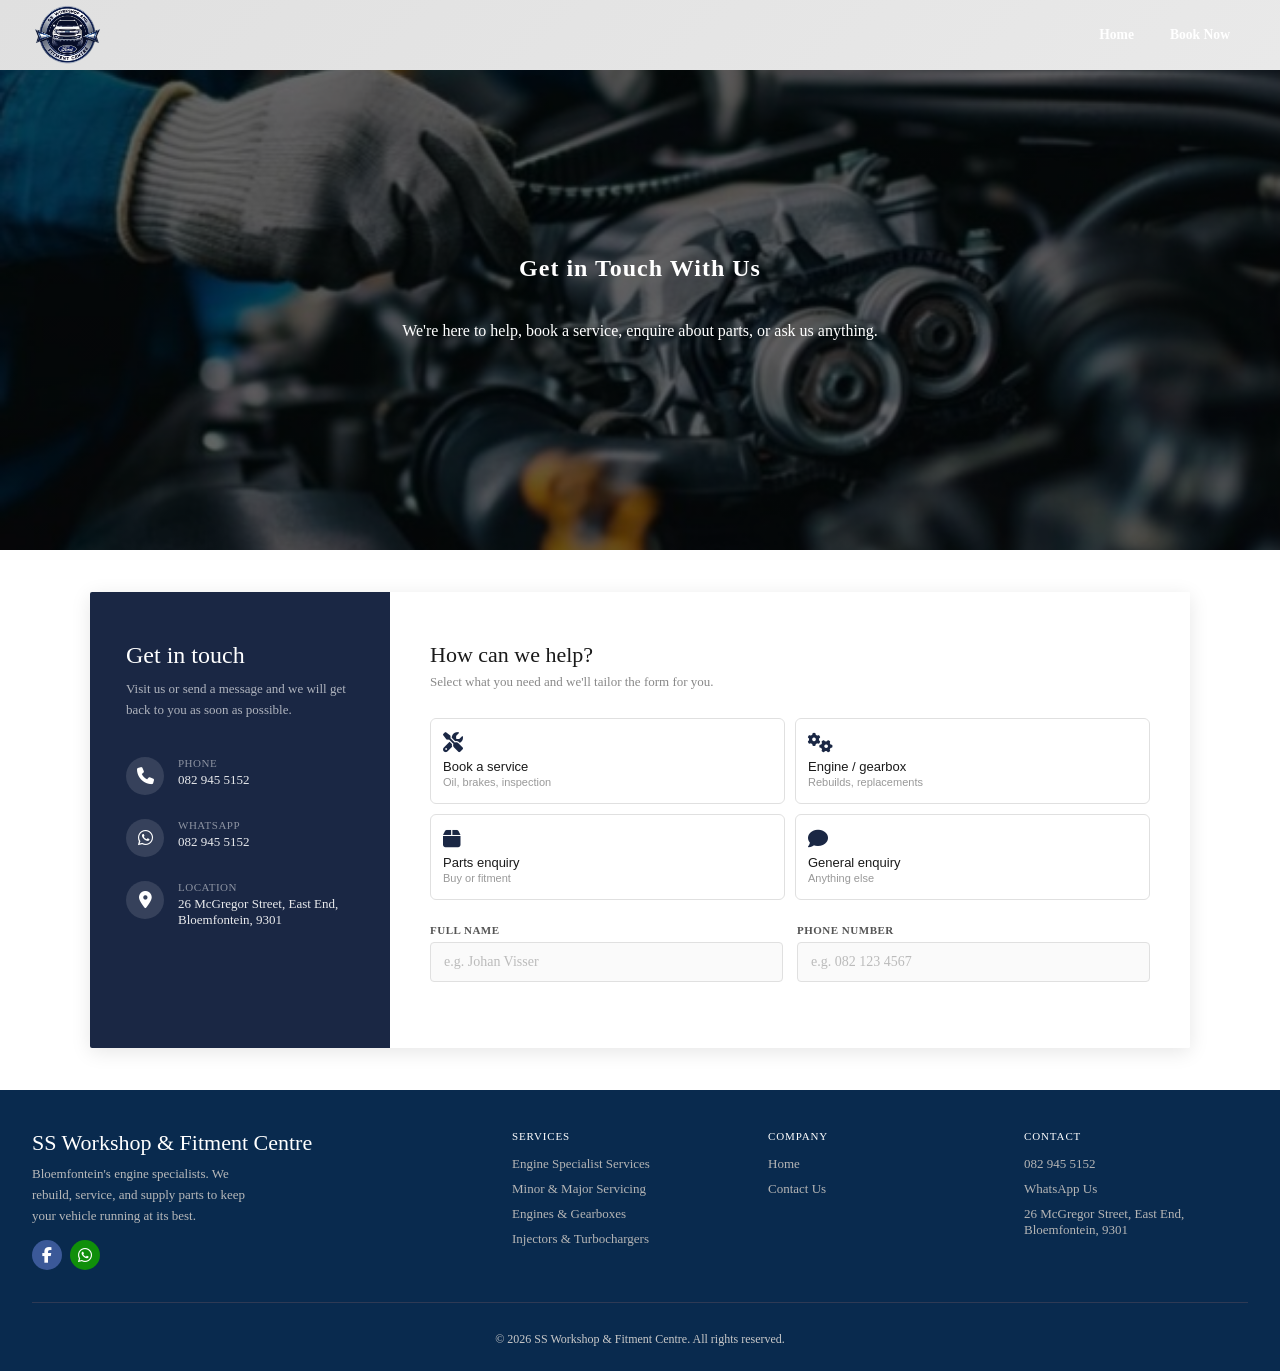
<file: contact.html>
<!DOCTYPE html>
<html lang="en">
  <head>
    <meta charset="UTF-8">
    <meta name="viewport" content="width=device-width, initial-scale=1.0">
    <title>Contact SS Workshop | 26 McGregor St, East End, Bloemfontein</title>
    <meta name="description" content="Contact SS Workshop &amp; Fitment Centre at 26 McGregor Street, East End, Bloemfontein. Book a service or enquire about engines, turbos, injectors, gearboxes and parts. Call 082 945 5152." />
    <meta name="author" content="SS Workshop &amp; Fitment Centre" />
    <meta name="robots" content="index, follow, max-image-preview:large" />
    <meta name="theme-color" content="#0a1a4a" />
    <link rel="canonical" href="https://www.ssworkshoprepairs.co.za/contact.html" />
    
    <link rel="preconnect" href="https://cdnjs.cloudflare.com" crossorigin>
    <link rel="stylesheet" href="https://cdnjs.cloudflare.com/ajax/libs/font-awesome/6.5.0/css/all.min.css">
    <link rel="stylesheet" href="styles.css">
    
    <!-- Open Graph -->
    <meta property="og:type" content="website" />
    <meta property="og:url" content="https://www.ssworkshoprepairs.co.za/contact.html" />
    <meta property="og:title" content="Contact SS Workshop &amp; Fitment Centre | East End, Bloemfontein" />
    <meta property="og:description" content="Find us at 26 McGregor Street, East End, Bloemfontein. Call 082 945 5152 to book a service or enquire about engines, turbos and parts." />
    <meta property="og:image" content="https://www.ssworkshoprepairs.co.za/assets/og-image.jpg" />
    <meta property="og:image:alt" content="SS Workshop and Fitment Centre, Ford specialists in Bloemfontein" />
    <meta property="og:locale" content="en_ZA" />
    <meta property="og:site_name" content="SS Workshop &amp; Fitment Centre" />
    
    <!-- Twitter Card -->
    <meta name="twitter:card" content="summary_large_image" />
    <meta name="twitter:title" content="Contact SS Workshop &amp; Fitment Centre | East End, Bloemfontein" />
    <meta name="twitter:description" content="26 McGregor Street, East End, Bloemfontein. Call 082 945 5152 to book a service or enquire about engines and parts." />
    <meta name="twitter:image" content="https://www.ssworkshoprepairs.co.za/assets/og-image.jpg" />
    
    <!-- Structured Data: Contact page + business + breadcrumb -->
    <script type="application/ld+json">
    {
      "@context": "https://schema.org",
      "@graph": [
        {
          "@type": "ContactPage",
          "@id": "https://www.ssworkshoprepairs.co.za/contact.html#page",
          "url": "https://www.ssworkshoprepairs.co.za/contact.html",
          "name": "Contact SS Workshop & Fitment Centre",
          "isPartOf": { "@id": "https://www.ssworkshoprepairs.co.za/#website" },
          "about": { "@id": "https://www.ssworkshoprepairs.co.za/#business" }
        },
        {
          "@type": "AutoRepair",
          "@id": "https://www.ssworkshoprepairs.co.za/#business",
          "name": "SS Workshop & Fitment Centre",
          "url": "https://www.ssworkshoprepairs.co.za/",
          "telephone": "+27829455152",
          "email": "stefanbarnard999@gmail.com",
          "image": "https://www.ssworkshoprepairs.co.za/assets/og-image.jpg",
          "address": {
            "@type": "PostalAddress",
            "streetAddress": "26 McGregor Street, East End",
            "addressLocality": "Bloemfontein",
            "addressRegion": "Free State",
            "postalCode": "9301",
            "addressCountry": "ZA"
          },
          "hasMap": "https://maps.google.com/?q=26+McGregor+Street+East+End+Bloemfontein",
          "openingHoursSpecification": [
            {
              "@type": "OpeningHoursSpecification",
              "dayOfWeek": ["Monday","Tuesday","Wednesday","Thursday","Friday"],
              "opens": "08:00",
              "closes": "17:00"
            },
            {
              "@type": "OpeningHoursSpecification",
              "dayOfWeek": "Saturday",
              "opens": "08:00",
              "closes": "13:00"
            }
          ],
          "contactPoint": {
            "@type": "ContactPoint",
            "telephone": "+27829455152",
            "contactType": "customer service",
            "areaServed": "ZA",
            "availableLanguage": ["English", "Afrikaans"]
          },
          "areaServed": { "@type": "City", "name": "Bloemfontein" }
        },
        {
          "@type": "BreadcrumbList",
          "itemListElement": [
            { "@type": "ListItem", "position": 1, "name": "Home", "item": "https://www.ssworkshoprepairs.co.za/" },
            { "@type": "ListItem", "position": 2, "name": "Contact", "item": "https://www.ssworkshoprepairs.co.za/contact.html" }
          ]
        }
      ]
    }
    </script>
    </head>
    
    


<body>

<nav>
  <div class="logo">
    <img src="sslogo.png" alt="Logo">
    
  </div>



  <button class="menu-toggle" id="toggle" aria-label="Toggle menu">

    <span>Menu</span>
    <div class="bars">
      <span></span>
      <span></span>
      <span></span>
    </div>
  </button>


  <div class="nav-links" id="navLinks">
    <a href="index.html">Home</a>
    <a href="contact.html">Book Now</a>

  </div>
  
</nav>




<style>

    .hero {
        height: 550px;
        background: linear-gradient(rgba(0,0,0,0.6), rgba(0,0,0,0.6)), 
                    url('assets/ssbg.jpg') center/cover;
        display: flex;
        flex-direction: column;
        justify-content: center;
        align-items: center;
        color: white;
        text-align: center;
    }

    .usp{

        margin-top: 25px;

        padding: 5px;
    }

    h3 {
        font-size: 1.5rem;
        font-weight: bold;
        padding: 10px;
        letter-spacing: 1px;
        margin-top: 40px;
    }

    .hero-btn {
        margin-top: 60px;
        padding: 10px 25px;
        background:  #0e2d4e;
        color: white;
        border: 2px solid rgba(135, 151, 181, 0.846);
        font-size: 0.80rem;
        font-weight: bold;
        letter-spacing: 1px;
        border-radius: 35px;;
        cursor: pointer;
        text-decoration: none;
        display: inline-block;
    }

    .hero-btn:hover {
        background: #091549;
    }

    @media (max-width: 768px) {
        .hero { height: 400px; }
        h1 { font-size: 3rem; }
    }
</style>

<div class="hero">
  <h3>Get in Touch With Us</h3>
  <p class="usp">We're here to help, book a service, enquire about parts, or ask us anything.</p>
</div>





 <style>
      .whole { background: #ffffff; }
      .contact {
        display: flex;
        justify-content: center;
        align-items: center;
        min-height: 60vh;
        padding: 20px;
      }
      .contact-container {
        display: flex;
        max-width: 1100px;
        width: 100%;
        background: white;
        border-radius: 2px;
        overflow: hidden;
        box-shadow: 0 4px 20px rgba(0,0,0,0.1);
      }
      .info-panel {
        background: #1a2744;
        color: #fff;
        padding: 50px 36px;
        width: 300px;
        flex-shrink: 0;
      }
      .info-panel h2 { color: #fff; font-size: 24px; font-weight: 500; margin: 0 0 10px; }
      .info-panel p { font-size: 13px; color: rgba(255,255,255,0.65); line-height: 1.6; margin: 0 0 36px; }
      .info-row { display: flex; align-items: flex-start; gap: 14px; margin-bottom: 24px; }
      .info-icon {
        width: 38px; height: 38px; border-radius: 50%;
        background: rgba(255,255,255,0.12);
        display: flex; align-items: center; justify-content: center; flex-shrink: 0;
      }
      .info-icon i { font-size: 17px; color: #fff; }
      .info-label { font-size: 11px; color: rgba(255,255,255,0.5); text-transform: uppercase; letter-spacing: 0.5px; margin-bottom: 3px; }
      .info-val { font-size: 13px; color: rgba(255,255,255,0.9); }
      .info-val a { color: rgba(255,255,255,0.9); text-decoration: none; }
  
      .form-panel { padding: 50px 40px; flex: 1; background: white; }
      .form-panel h2 { font-size: 22px; font-weight: 500; color: #1a1a1a; margin: 0 0 6px; }
      .form-panel .sub { font-size: 13px; color: #888; margin: 0 0 28px; }
  
      .type-grid { display: grid; grid-template-columns: repeat(2, 1fr); gap: 10px; margin-bottom: 24px; }
      .type-btn {
        border: 1px solid #e0e0e0; border-radius: 6px;
        padding: 14px 12px; cursor: pointer; background: white; text-align: left; transition: all 0.15s;
      }
      .type-btn:hover { background: #f7f7f7; }
      .type-btn.active { border: 1.5px solid #1a2744; background: #f4f6fb; }
      .type-btn i { font-size: 20px; color: #1a2744; display: block; margin-bottom: 6px; }
      .type-btn span { font-size: 13px; font-weight: 500; color: #1a1a1a; display: block; }
      .type-btn small { font-size: 11px; color: #999; }
  
      .row2 { display: grid; grid-template-columns: 1fr 1fr; gap: 14px; }
      .field { margin-bottom: 16px; }
      .field label { display: block; font-size: 11px; font-weight: 600; color: #555; text-transform: uppercase; letter-spacing: 0.5px; margin-bottom: 6px; }
      .field input, .field select, .field textarea {
        width: 100%; padding: 11px 13px;
        border: 1px solid #e0e0e0; border-radius: 4px;
        font-size: 14px; font-family: inherit;
        background: #fafafa; color: #1a1a1a;
        box-sizing: border-box; transition: border-color 0.2s;
      }
      .field input:focus, .field select:focus, .field textarea:focus {
        outline: none; border-color: #1a2744; background: white;
      }
      .field input::placeholder, .field textarea::placeholder { color: #bbb; }
      .field textarea { resize: vertical; min-height: 100px; }
      .field select { cursor: pointer; appearance: none;
        background-image: url("data:image/svg+xml,%3Csvg xmlns='http://www.w3.org/2000/svg' width='12' height='12' viewBox='0 0 12 12'%3E%3Cpath fill='%23333' d='M6 9L1 4h10z'/%3E%3C/svg%3E");
        background-repeat: no-repeat; background-position: right 13px center; padding-right: 36px;
      }
  
      .dynamic-section { border-top: 1px solid #f0f0f0; padding-top: 20px; margin-top: 4px; }
      .dynamic-section .section-label { font-size: 11px; font-weight: 600; color: #999; text-transform: uppercase; letter-spacing: 0.5px; margin-bottom: 16px; }
  
      .tag-row { display: flex; flex-wrap: wrap; gap: 8px; }
      .tag {
        border: 1px solid #e0e0e0; border-radius: 20px;
        padding: 6px 14px; font-size: 12px; cursor: pointer;
        background: white; color: #666; transition: all 0.15s;
      }
      .tag:hover { border-color: #1a2744; color: #1a2744; }
      .tag.selected { border-color: #1a2744; background: #1a2744; color: #fff; }
  
      .exchange-note {
        background: #f4f6fb; border-radius: 6px;
        padding: 10px 14px; font-size: 13px; color: #555; margin-bottom: 16px;
        display: flex; align-items: flex-start; gap: 8px;
      }
      .exchange-note i { color: #1a2744; font-size: 16px; margin-top: 1px; flex-shrink: 0; }
  
      .submit-btn {
        background: #1a2744; color: #fff; border: none;
        padding: 13px 30px; font-size: 14px; border-radius: 4px;
        cursor: pointer; font-weight: 500;
        display: flex; align-items: center; gap: 8px; margin-top: 10px;
        transition: background 0.2s;
      }
      .submit-btn:hover { background: #243660; }
  
      .success-msg {
        display: none; background: #edfaf3; border: 1px solid #b6e8cf;
        border-radius: 6px; padding: 16px 20px;
        font-size: 14px; color: #1a6640; margin-top: 16px;
        align-items: center; gap: 10px;
      }
      .success-msg i { font-size: 20px; }
  
      .hidden { display: none; }
  
      @media (max-width: 768px) {
        .contact-container { flex-direction: column; }
        .info-panel { width: auto; padding: 30px 24px; }
        .form-panel { padding: 30px 24px; }
        .row2 { grid-template-columns: 1fr; }
        .type-grid { grid-template-columns: 1fr 1fr; }
      }
    </style>

  
  <section class="whole">
    <div class="contact">
      <div class="contact-container">
  
        <!-- INFO PANEL -->
        <div class="info-panel">
          <h2>Get in touch</h2>
          <p>Visit us or send a message and we will get back to you as soon as possible.</p>
          <div class="info-row">
            <div class="info-icon"><i class="fa-solid fa-phone"></i></div>
            <div>
              <div class="info-label">Phone</div>
              <div class="info-val"><a href="tel:0829455152">082 945 5152</a></div>
            </div>
          </div>
          <div class="info-row">
            <div class="info-icon"><i class="fa-brands fa-whatsapp"></i></div>
            <div>
              <div class="info-label">WhatsApp</div>
              <div class="info-val"><a href="https://wa.me/27829455152" target="_blank">082 945 5152</a></div>
            </div>
          </div>
          <div class="info-row">
            <div class="info-icon"><i class="fa-solid fa-location-dot"></i></div>
            <div>
              <div class="info-label">Location</div>
              <div class="info-val">26 McGregor Street, East End, Bloemfontein, 9301</div>
            </div>
          </div>
        </div>
  
        <!-- FORM PANEL -->
        <div class="form-panel">
          <h2>How can we help?</h2>
          <p class="sub">Select what you need and we'll tailor the form for you.</p>
  
          <!-- enquiry type selector -->
          <div class="type-grid">
            <button type="button" class="type-btn" onclick="setType('service')" id="btn-service">
              <i class="fa-solid fa-screwdriver-wrench"></i>
              <span>Book a service</span>
              <small>Oil, brakes, inspection</small>
            </button>
            <button type="button" class="type-btn" onclick="setType('engine')" id="btn-engine">
              <i class="fa-solid fa-gears"></i>
              <span>Engine / gearbox</span>
              <small>Rebuilds, replacements</small>
            </button>
            <button type="button" class="type-btn" onclick="setType('parts')" id="btn-parts">
              <i class="fa-solid fa-box"></i>
              <span>Parts enquiry</span>
              <small>Buy or fitment</small>
            </button>
            <button type="button" class="type-btn" onclick="setType('general')" id="btn-general">
              <i class="fa-solid fa-comment"></i>
              <span>General enquiry</span>
              <small>Anything else</small>
            </button>
          </div>
  
          <!-- FormSubmit form — replace YOUR_EMAIL_H ERE -->
          <form id="contact-form" action="https://formsubmit.co/ssworkshop275@gmail.com" method="POST">
  
            <!-- FormSubmit config -->
          <!-- FormSubmit config -->
<input type="hidden" name="_captcha" value="false"/>
<input type="hidden" name="_template" value="table"/>
<input type="hidden" name="_subject" value="New enquiry — SS Workshop & Fitment Centre"/>
<input type="hidden" name="_next" value="https://www.ssworkshoprepairs.co.za/contact.html"/>
<input type="hidden" name="enquiry_type" id="hidden-type" value=""/>
  
            <div class="row2">
              <div class="field">
                <label for="fullname">Full name</label>
                <input type="text" id="fullname" name="full_name" placeholder="e.g. Johan Visser" required/>
              </div>
              <div class="field">
                <label for="phone">Phone number</label>
                <input type="tel" id="phone" name="phone" placeholder="e.g. 082 123 4567" required/>
              </div>
            </div>
  
            <!-- SERVICE -->
            <div id="section-service" class="dynamic-section hidden">
              <div class="section-label">Service details</div>
              <div class="row2">
                <div class="field">
                  <label for="svc-make">Vehicle make</label>
                  <select id="svc-make" name="vehicle_make">
                    <option value="">Select make...</option>
                    <option>Ford</option><option>Mazda</option><option>Toyota</option>
                    <option>VW</option><option>Isuzu</option><option>Nissan</option><option>Other</option>
                  </select>
                </div>
                <div class="field">
                  <label for="svc-model">Vehicle model</label>
                  <input type="text" id="svc-model" name="vehicle_model" placeholder="e.g. Ranger 2.2, BT50"/>
                </div>
              </div>
              <div class="field">
                <label for="svc-type">Service type</label>
                <select id="svc-type" name="service_type">
                  <option value="">Select service...</option>
                  <option>Minor service</option>
                  <option>Major service</option>
                  <option>Oil & filter change</option>
                  <option>Brake check & repair</option>
                  <option>Full vehicle inspection</option>
                  <option>Engine diagnostics</option>
                  <option>Suspension work</option>
                  <option>Rubberizing</option>
                </select>
              </div>
              <div class="field">
                <label for="svc-notes">Additional notes</label>
                <textarea id="svc-notes" name="notes" placeholder="Anything else we should know about your vehicle?"></textarea>
              </div>
            </div>
  
            <!-- ENGINE / GEARBOX -->
            <div id="section-engine" class="dynamic-section hidden">
              <div class="section-label">Engine / gearbox details</div>
              <div class="row2">
                <div class="field">
                  <label for="eng-make">Vehicle make</label>
                  <select id="eng-make" name="vehicle_make">
                    <option value="">Select make...</option>
                    <option>Ford</option><option>Mazda</option><option>Toyota</option>
                    <option>VW</option><option>Isuzu</option><option>Nissan</option><option>Other</option>
                  </select>
                </div>
                <div class="field">
                  <label for="eng-model">Vehicle model & year</label>
                  <input type="text" id="eng-model" name="vehicle_model" placeholder="e.g. Ranger 3.2, 2019"/>
                </div>
              </div>
              <div class="field">
                <label for="eng-type">What do you need?</label>
                <select id="eng-type" name="engine_service_type" onchange="toggleExchangeNote()">
                  <option value="">Select option...</option>
                  <option value="new">New engine</option>
                  <option value="recon">Reconditioned engine</option>
                  <option value="exchange">Engine exchange (trade-in)</option>
                  <option value="rebuild">Engine rebuild / repair</option>
                  <option value="gearbox">Gearbox repair / replacement</option>
                  <option value="diag">Advanced diagnostics</option>
                </select>
              </div>
              <div id="exchange-note" class="exchange-note hidden">
                <i class="fa-solid fa-circle-info"></i>
                Bring your old engine in — we'll deduct its value from your replacement cost.
              </div>
              <div class="field">
                <label for="eng-problem">Describe the problem</label>
                <textarea id="eng-problem" name="problem_description" placeholder="e.g. Smoking on startup, knocking noise, won't turn over..."></textarea>
              </div>
            </div>
  
            <!-- PARTS -->
            <div id="section-parts" class="dynamic-section hidden">
              <div class="section-label">Parts enquiry</div>
              <div class="row2">
                <div class="field">
                  <label for="pts-make">Vehicle make</label>
                  <select id="pts-make" name="vehicle_make">
                    <option value="">Select make...</option>
                    <option>Ford</option><option>Mazda</option><option>Toyota</option>
                    <option>VW</option><option>Isuzu</option><option>Nissan</option><option>Other</option>
                  </select>
                </div>
                <div class="field">
                  <label for="pts-model">Vehicle model & year</label>
                  <input type="text" id="pts-model" name="vehicle_model" placeholder="e.g. Ranger 2.2, 2020"/>
                </div>
              </div>
              <div class="field">
                <label>Part type <span style="font-size:11px;color:#aaa;text-transform:none;letter-spacing:0;">(select all that apply)</span></label>
                <div class="tag-row" id="parts-tags">
                  <span class="tag" onclick="toggleTag(this)">Injectors</span>
                  <span class="tag" onclick="toggleTag(this)">Turbocharger</span>
                  <span class="tag" onclick="toggleTag(this)">Ecoboost engine</span>
                  <span class="tag" onclick="toggleTag(this)">Ranger engine</span>
                  <span class="tag" onclick="toggleTag(this)">Diesel pump</span>
                  <span class="tag" onclick="toggleTag(this)">2.2 / 3.2 turbo</span>
                  <span class="tag" onclick="toggleTag(this)">Gearbox</span>
                  <span class="tag" onclick="toggleTag(this)">Other</span>
                </div>
                <input type="hidden" id="selected-parts" name="parts_required" value=""/>
              </div>
              <div class="field" style="margin-top:14px;">
                <label for="pts-fitment">Do you need fitment?</label>
                <select id="pts-fitment" name="fitment_required">
                  <option value="">Select...</option>
                  <option>Yes — supply and fit</option>
                  <option>No — supply only, I'll fit myself</option>
                </select>
              </div>
              <div class="field">
                <label for="pts-notes">Additional notes</label>
                <textarea id="pts-notes" name="notes" placeholder="Any specific part numbers, specs or details?"></textarea>
              </div>
            </div>
  
            <!-- GENERAL -->
            <div id="section-general" class="dynamic-section hidden">
              <div class="section-label">Your message</div>
              <div class="field">
                <label for="gen-message">Message</label>
                <textarea id="gen-message" name="message" placeholder="Tell us how we can help..."></textarea>
              </div>
            </div>
  
            <div id="submit-row" class="hidden">
              <button type="submit" class="submit-btn">
                <i class="fa-solid fa-paper-plane"></i> Send enquiry
              </button>
            </div>
  
            <div class="success-msg" id="success-msg">
              <i class="fa-solid fa-circle-check"></i>
              Thanks! We've received your enquiry and will be in touch shortly.
            </div>
  
          </form>
        </div>
      </div>
    </div>
  </section>
  
  <script>
    function setType(type) {
      ['service','engine','parts','general'].forEach(function(t) {
        document.getElementById('section-' + t).classList.add('hidden');
        document.getElementById('btn-' + t).classList.remove('active');
      });
      document.getElementById('section-' + type).classList.remove('hidden');
      document.getElementById('btn-' + type).classList.add('active');
      document.getElementById('submit-row').classList.remove('hidden');
      document.getElementById('hidden-type').value = type;
    }
  
    function toggleExchangeNote() {
      var val = document.getElementById('eng-type').value;
      var note = document.getElementById('exchange-note');
      val === 'exchange' ? note.classList.remove('hidden') : note.classList.add('hidden');
    }
  
    function toggleTag(el) {
      el.classList.toggle('selected');
      var selected = Array.from(document.querySelectorAll('#parts-tags .tag.selected')).map(function(t){ return t.textContent; });
      document.getElementById('selected-parts').value = selected.join(', ');
    }
  </script>
  
























  

<footer class="footer">

  <!-- Top: Brand + Nav Columns -->
  <div class="footer__top">

    <!-- Brand -->
    <div class="footer__brand">
      <h2>SS Workshop & Fitment Centre</h2>
      <p>Bloemfontein's engine specialists. We rebuild, service, and supply parts to keep your vehicle running at its best.</p>
      <div class="footer__social">

        <a href="#" class="footer__social-icon footer__social-icon--facebook">
          <i class="fa-brands fa-facebook-f"></i>
        </a>

        <a href="https://wa.me/27829455152" target="_blank" class="footer__social-icon footer__social-icon--whatsapp">
          <i class="fa-brands fa-whatsapp"></i>
        </a>

      </div>
    </div>

    <!-- Services -->
    <div class="footer__col">
      <h4>Services</h4>
      <a href="#">Engine Specialist Services</a>
      <a href="#">Minor & Major Servicing</a>
      <a href="#">Engines & Gearboxes</a>
      <a href="#">Injectors & Turbochargers</a>
    </div>

    <!-- Company -->
    <div class="footer__col">
      <h4>Company</h4>
      <a href="index.html">Home</a>
 
      <a href="contact.html">Contact Us</a>
    </div>

    <!-- Contact -->
    <div class="footer__col">
      <h4>Contact</h4>
      <a href="tel:0829455152">082 945 5152</a>
      <a href="https://wa.me/27829455152" target="_blank">WhatsApp Us</a>
      <a href="contact.html">26 McGregor Street, East End, Bloemfontein, 9301</a>
    </div>


  </div>
  <!-- /footer__top -->

  <!-- Bottom Bar -->
  <div class="footer__bottom">
    <div class="footer__bottom-links">
    </div>
    <span class="footer__copyright">&copy; 2026 SS Workshop & Fitment Centre. All rights reserved.</span>
  </div>
  <!-- /footer__bottom -->

</footer>











  <script src="scripts.js"></script>
</body>

</html>
</file>
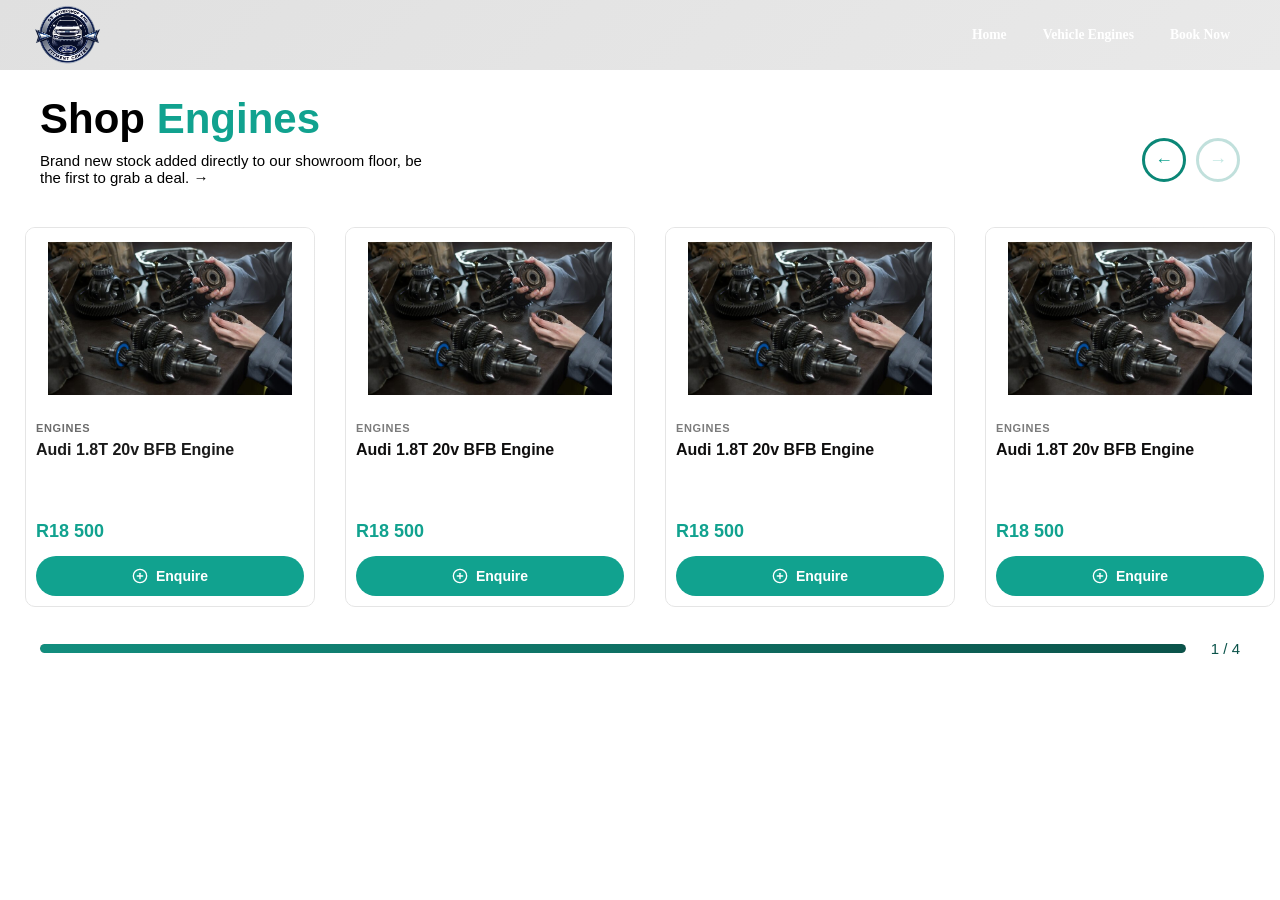
<file: test.html>
<!DOCTYPE html>
<html lang="en">
<head>
<meta charset="UTF-8">
<meta name="viewport" content="width=device-width, initial-scale=1.0">
<link rel="stylesheet" href="https://cdnjs.cloudflare.com/ajax/libs/font-awesome/6.5.0/css/all.min.css">
<link rel="stylesheet" href="styles.css">
<title>Engine Details | Engine Specialists, Vehicle Services & Parts in Bloemfontein | Vehicle Engines</title>
</head>
    

<body>
<nav>
  <div class="logo">
    <img src="sslogo.png" alt="Logo">
    
  </div>

  <button class="menu-toggle" id="toggle" aria-label="Toggle menu">

    <span>Menu</span>
    <div class="bars">
      <span></span>
      <span></span>
      <span></span>
    </div>
  </button>

  <div class="nav-links" id="navLinks">
    <a href="index.html">Home</a>
    <a href="engines.html">Vehicle Engines</a>
    <a href="contact.html">Book Now</a>

  </div>
  
</nav>









<style>


  /* ── New Arrival Vehicles ── */

  .just-in {
    font-family: 'DM Sans', sans-serif;
    padding: 60px 0 80px;
    min-height: 5vh;
  }

  /* ── Section Header ── */
  .section-header {
    padding: 0 40px 36px;
    display: flex;
    align-items: flex-end;
    justify-content: space-between;
  }

  .section-label {
    display: inline-block;
    font-family: 'DM Sans', sans-serif;
    font-size: 11px;
    font-weight: 500;
    letter-spacing: 0.18em;
    text-transform: uppercase;
    color: black;
    margin-bottom: 10px;
  }

  .section-title {
    font-family: 'Syne', sans-serif;
    font-size: clamp(28px, 5vw, 42px);
    font-weight: 800;
    color: black;
    line-height: 1.1;
  }

  .section-desc {
    margin-top: 10px;
    font-size: 15px;
    color: black;
    max-width: 400px;
  }

  /* ── Arrow Buttons — desktop only ── */
  .nav-arrows {
    display: none;
    gap: 10px;
    flex-shrink: 0;
    margin-bottom: 4px;
  }

  @media (min-width: 768px) {
    .nav-arrows { display: flex; }
  }

  .nav-arrow {
    width: 44px;
    height: 44px;
    border-radius: 50%;
    border: 3px solid #0b8777;
    background: transparent;
    color: #11a28f;
    font-size: 18px;
    cursor: pointer;
    display: flex;
    align-items: center;
    justify-content: center;
    transition: background 0.2s, color 0.2s, opacity 0.2s;
    line-height: 1;
  }

  .nav-arrow:hover {
    background: #11a28f;
    color: #fff;
  }

  .nav-arrow:disabled {
    opacity: 0.25;
    cursor: default;
    pointer-events: none;
  }

  /* ── Scroll Track ── */
  .scroll-wrapper {
    position: relative;
  }

  .vehicles-track {
    display: flex;
    gap: 20px;
    padding: 0 0 28px 0;
    overflow-x: auto;
    scroll-snap-type: x mandatory;
    scroll-padding-left: 15px;
    -webkit-overflow-scrolling: touch;
    scrollbar-width: none;
  }

  .track-spacer {
    flex: 0 0 40px;
    min-width: 40px;
  }

  .vehicles-track::-webkit-scrollbar { display: none; }

  /* ── Vehicle Card ── */
  .vehicle-card {
    flex: 0 0 300px;
    height: auto;
    border-radius: 12px;
    padding: 5px;
    scroll-snap-align: start;
    display: flex;
    flex-direction: column;
    justify-content: space-between;
    position: relative;
    overflow: hidden;
    cursor: pointer;
    transition: transform 0.3s ease, box-shadow 0.3s ease;
  }

  /* Card colour variants */
  .vehicle-card.blue   { background: none; }
  .vehicle-card.dark   { background: var(--card-dark); }
  .vehicle-card.accent { background: var(--card-accent); }

  /* Subtle radial glow */
  .vehicle-card::before {
    content: '';
    position: absolute;
    top: -60px; right: -60px;
    width: 220px; height: 220px;
    background: radial-gradient(circle, rgba(255,255,255,0.12) 0%, transparent 70%);
    pointer-events: none;
  }

  /* ── Card: Top row (unused currently but kept for future use) ── */
  .card-top {
    display: flex;
    justify-content: space-between;
    align-items: flex-start;
  }

  .card-year {
    color: rgba(255,255,255,0.5);
    font-size: 13px;
    font-weight: 500;
  }

  /* ── PRODUCT CARD (was missing — this is why cards looked broken) ── */
  .product-card {
    display: flex;
    flex-direction: column;
    width: 100%;
    border-radius: 10px;
    overflow: hidden;
    background: rgba(255, 255, 255, 0.03);
  }

  .product-card-image {
    width: 100%;
    aspect-ratio: 4 / 3;
    background: #ffffff;
    display: flex;
    align-items: center;
    justify-content: center;
    overflow: hidden;
    border-radius: 8px;
  }

  .product-card-image img {
    width: 100%;
    height: 100%;
    object-fit: cover;
  }

  .product-card-body {
    padding: 14px 10px 10px;


  }

  .product-card-category {
    font-size: 11px;
    font-weight: 600;
    letter-spacing: 0.06em;
    text-transform: uppercase;
    color: rgba(15, 14, 14, 0.55);
    margin-bottom: 6px;
  }

  .vehicle-card.blue .product-card-category {
    color: #6b6b6b;
  }

  .product-card-title {
    font-size: 16px;
    font-weight: 700;
    color: #0f0e0e;
    line-height: 1.3;
    margin-bottom: 8px;
    display: -webkit-box;
    -webkit-line-clamp: 2;
    -webkit-box-orient: vertical;
    overflow: hidden;
  }

  .vehicle-card.blue .product-card-title {
    color: #1a1a1a;
  }

  .product-card-price {
    font-size: 18px;
    font-weight: 800;
    color: #11a28f;
    margin-bottom: 14px;
  }

  .product-card-button {
    display: block;
    width: 100%;
    background: #11a28f;
    border: none;
    border-radius: 999px;
    padding: 0;
    cursor: pointer;
    transition: transform 0.15s ease, opacity 0.15s ease;
  }

  .product-card-button:hover {
    transform: translateY(-1px);
    opacity: 0.92;
  }

  .product-card-button a {
    display: flex;
    align-items: center;
    justify-content: center;
    gap: 8px;
    width: 100%;
    padding: 12px 10px;
    font-size: 14px;
    font-weight: 700;
    text-decoration: none;
    color: #ffffff;
  }

  .product-card-button svg {
    width: 16px;
    height: 16px;
    flex-shrink: 0;
  }

  /* ── Scroll Progress Bar ── */
  .scroll-bar-wrap {
    padding: 0 40px;
    display: flex;
    align-items: center;
    gap: 14px;
  }

  .scroll-bar-track {
    flex: 1;
    height: 9px;
    background: rgb(179, 179, 179);
    border-radius: 10px;
    overflow: hidden;
  }

  .scroll-bar-thumb {
    height: 100%;
    width: 30%;
    background: linear-gradient(115deg, #128e7e 0%, #0b534a 100%);
    border-radius: 10px;
    transition: width 0.1s;
  }

  .scroll-count {
    font-size: 15px;
    color: #0b534a;
    white-space: nowrap;
    min-width: 40px;
    text-align: right;
  }

  /* ── MOBILE RESPONSIVENESS ── */
  @media (max-width: 767px) {
    .just-in {
      padding: 40px 0 56px;
    }

    .section-header {
      padding: 0 20px 24px;
      flex-direction: column;
      align-items: flex-start;
      gap: 10px;
    }

    .section-desc {
      max-width: 100%;
    }

    .track-spacer {
      flex: 0 0 20px;
      min-width: 20px;
    }

    .vehicle-card {
      flex: 0 0 78vw;
      max-width: 300px;
    }

    .scroll-bar-wrap {
      padding: 0 20px;
    }
  }
</style>


  <br>
  <br>
  <section class="just-in">

    <div class="section-header">
      <div class="section-header-text">
     
        <h2 class="section-title">Shop<span style="color:#11a28f"> Engines </span></h2>
        <p class="section-desc">Brand new stock added directly to our showroom floor, be the first to grab a deal. &#8594;</p>
      </div>

      <!-- Desktop-only arrows, top-right of the header -->
      <div class="nav-arrows">
        <button class="nav-arrow" id="arrowPrev" aria-label="Previous">&#8592;</button>
        <button class="nav-arrow" id="arrowNext" aria-label="Next">&#8594;</button>
      </div>
    </div>

    <div class="scroll-wrapper">
      <div class="vehicles-track" id="track">
        <div class="track-spacer"></div>

        <!-- ═══════════════════════════════════════
             VEHICLE CARDS
             Add your own content inside each card.
             Card colours: blue | dark | accent
             Copy/paste a block to add more cards.
        ════════════════════════════════════════ -->

        <div class="vehicle-card blue">
          <div class="product-card">
            <div class="product-card-image">
              <img src="assets/gearboxesand.jpg" alt="Audi 1.8T 20v BFB Engine">
            </div>
            <div class="product-card-body">
              <div class="product-card-category">Engines</div>
              <div class="product-card-title">Audi 1.8T 20v BFB Engine</div>
              <div class="product-card-price">R18 500</div>
              <div class="product-card-button">
                <a href="engine-details.html">
                  <svg viewBox="0 0 24 24" fill="none" stroke="currentColor" stroke-width="2" stroke-linecap="round" stroke-linejoin="round"><circle cx="12" cy="12" r="10"></circle><line x1="12" y1="8" x2="12" y2="16"></line><line x1="8" y1="12" x2="16" y2="12"></line></svg>
                  Enquire
                </a>
              </div>
            </div>
          </div>
        </div>

        <div class="vehicle-card dark">
          <div class="product-card">
            <div class="product-card-image">
              <img src="assets/gearboxesand.jpg" alt="Audi 1.8T 20v BFB Engine">
            </div>
            <div class="product-card-body">
              <div class="product-card-category">Engines</div>
              <div class="product-card-title">Audi 1.8T 20v BFB Engine</div>
              <div class="product-card-price">R18 500</div>
              <div class="product-card-button">
                <a href="engine-details.html">
                  <svg viewBox="0 0 24 24" fill="none" stroke="currentColor" stroke-width="2" stroke-linecap="round" stroke-linejoin="round"><circle cx="12" cy="12" r="10"></circle><line x1="12" y1="8" x2="12" y2="16"></line><line x1="8" y1="12" x2="16" y2="12"></line></svg>
                  Enquire
                </a>
              </div>
            </div>
          </div>
        </div>

        <div class="vehicle-card dark">
          <div class="product-card">
            <div class="product-card-image">
              <img src="assets/gearboxesand.jpg" alt="Audi 1.8T 20v BFB Engine">
            </div>
            <div class="product-card-body">
              <div class="product-card-category">Engines</div>
              <div class="product-card-title">Audi 1.8T 20v BFB Engine</div>
              <div class="product-card-price">R18 500</div>
              <div class="product-card-button">
                <a href="engine-details.html">
                  <svg viewBox="0 0 24 24" fill="none" stroke="currentColor" stroke-width="2" stroke-linecap="round" stroke-linejoin="round"><circle cx="12" cy="12" r="10"></circle><line x1="12" y1="8" x2="12" y2="16"></line><line x1="8" y1="12" x2="16" y2="12"></line></svg>
                  Enquire
                </a>
              </div>
            </div>
          </div>
        </div>

        <div class="vehicle-card dark">
          <div class="product-card">
            <div class="product-card-image">
              <img src="assets/gearboxesand.jpg" alt="Audi 1.8T 20v BFB Engine">
            </div>
            <div class="product-card-body">
              <div class="product-card-category">Engines</div>
              <div class="product-card-title">Audi 1.8T 20v BFB Engine</div>
              <div class="product-card-price">R18 500</div>
              <div class="product-card-button">
                <a href="engine-details.html">
                  <svg viewBox="0 0 24 24" fill="none" stroke="currentColor" stroke-width="2" stroke-linecap="round" stroke-linejoin="round"><circle cx="12" cy="12" r="10"></circle><line x1="12" y1="8" x2="12" y2="16"></line><line x1="8" y1="12" x2="16" y2="12"></line></svg>
                  Enquire
                </a>
              </div>
            </div>
          </div>
        </div>

      </div><!-- /vehicles-track -->

      <div class="scroll-bar-wrap">
        <div class="scroll-bar-track">
          <div class="scroll-bar-thumb" id="thumb"></div>
        </div>
        <span class="scroll-count" id="count">1 / 4</span>
      </div>

    </div>

  </section>

<script>
  const track     = document.getElementById('track');
  const thumb     = document.getElementById('thumb');
  const count     = document.getElementById('count');
  const arrowPrev = document.getElementById('arrowPrev');
  const arrowNext = document.getElementById('arrowNext');
  const cards     = track.querySelectorAll('.vehicle-card');
  const total     = cards.length;

  // Scroll exactly one card width + gap per click
  function scrollByCard(direction) {
    const cardWidth = cards[0].offsetWidth + 20;
    track.scrollBy({ left: direction * cardWidth, behavior: 'smooth' });
  }

  arrowPrev.addEventListener('click', () => scrollByCard(-1));
  arrowNext.addEventListener('click', () => scrollByCard(1));

  function updateUI() {
    const maxScroll = track.scrollWidth - track.clientWidth;
    const pct = maxScroll > 0 ? track.scrollLeft / maxScroll : 0;
    thumb.style.width = Math.max(20, pct * 100) + '%';

    // Disable arrows at the ends
    arrowPrev.disabled = track.scrollLeft <= 0;
    arrowNext.disabled = track.scrollLeft >= maxScroll - 1;

    // Card counter
    let closest = 0, minDist = Infinity;
    cards.forEach((c, i) => {
      const dist = Math.abs(c.getBoundingClientRect().left - track.getBoundingClientRect().left);
      if (dist < minDist) { minDist = dist; closest = i; }
    });
    count.textContent = (closest + 1) + ' / ' + total;
  }

  track.addEventListener('scroll', updateUI);
  updateUI(); // set initial state
</script>

</body>
</html>
</file>
<file: styles.css>
* { 
    margin: 0; 
    padding: 0; 
    box-sizing: border-box; 
  }
  
  body {
     font-family: 'Segoe UI'
    
    }
  
  nav {
    background: linear-gradient(135deg, #e0e0e0 0%, #e9e9e9 100%);
    padding: 0 32px;
    display: flex;
    align-items: center;
    width: 100%;
    justify-content: space-between;
    height: 70px;
    position:fixed;
    z-index: 1000;
  }
  
  .logo img {
    height: 4rem; /* adjust this to resize your logo */
    width: auto;
    display: block;
  }
  
  .menu-toggle {
    display: flex;
    align-items: center;
    gap: 10px;
    background: none;
    border: none;
    cursor: pointer;
    font-size: 0.75rem;
    font-weight: 700;
    color: #0a1e34;
    letter-spacing: 0.03em;
  }
  
  .menu-toggle .bars {
    display: flex;
    flex-direction: column;
    gap: 5px;
  }
  
  .menu-toggle .bars span {
    display: block;
    width: 20px;
    height: 1.5px;
    background:  #0a1e34;
    border-radius: 0px;
    transition: all 0.3s ease;
  }
  
  /* Animate to X when open */
  .menu-toggle.open .bars span:nth-child(1) {
    transform: translateY(7.5px) rotate(45deg);
  }
  .menu-toggle.open .bars span:nth-child(2) {
    opacity: 0;
  }
  .menu-toggle.open .bars span:nth-child(3) {
    transform: translateY(-7.5px) rotate(-45deg);
  }
  
  /* Dropdown */
  .nav-links {
    display: flex;
    flex-direction: column;
    background: #ebebeb;
    position: absolute;
    top: 70px;
    left: 0;
    right: 0;
    z-index: 100;
    overflow: hidden;
    max-height: 0;
    opacity: 0;
    transition: max-height 0.4s ease, opacity 0.3s ease;
  }
  
  .nav-links.open {
    max-height: 500px;
    opacity: 1;
  }
  
  .nav-links a {
    padding: 14px 32px;
    color:#02162e;
    text-decoration: none;
    font-weight: 600;
    font-size: 0.85rem;
    transition: background 0.2s;
  }
  
  .nav-links a:hover {
    background: linear-gradient(135deg, #02162e 0%, #063358 100%);
    color:white;
  }
  
  /* Desktop: show links inline */
  @media (min-width: 768px) {
    .menu-toggle { display: none; }
  
    .nav-links {
      flex-direction: row;
      position: static;
      max-height: none !important;
      opacity: 1 !important;
      background: transparent;
    }
  
    .nav-links a {
      padding: 0 18px;
      color:#ffffff;
    }
  }
  























  /* Vehicle Security and Warranty */
/* Vehicle Security and Warranty */
/* Vehicle Security and Warranty */
/* Vehicle Security and Warranty */
/* Vehicle Security and Warranty */
.features-grid {
    background: linear-gradient(135deg, #0d2743 0%);
    display: grid;
    grid-template-columns: repeat(3, 1fr);
    gap: 0.75rem;
    padding: 0.5rem 1rem;
  }

  @media (max-width: 768px) {
    .features-grid {
      grid-template-columns: 1fr;
    }
  }

  .feature-card {


    padding: 0.50rem;
    display: flex;
    flex-direction: column;
    gap: 6px;
  }

  .feature-icon {
    width: 48px;
    height: 48px;
    border-radius: 50%;
    border: 2px solid  rgb(202, 202, 202) ;
    display: flex;
    align-items: center;
    justify-content: center;
    margin-bottom: 4px;
    flex-shrink: 0;
  }

  .feature-icon i {
    font-size: 18px;
    color:  rgb(226, 226, 226) ;
  }

  .feature-title {
    font-size: 15px;
    font-weight: 500;
    color: #dfdfdf;
    margin: 0;
  }

  .feature-desc {
    font-size: 13px;
    color: #d2d2d2;
    line-height: 1.6;
    margin: 0;
  }
































































































  

    /* ─── Footer Wrapper ─────────────────────────────────────── */
    .footer {
        background: #092a4e;
      color: #cdd3e0;
      padding: 2.5rem 2rem 1.5rem;
    }
  
    /* ─── Top Section (Brand + Nav Columns) ─────────────────── */
    .footer__top {
      display: grid;
      grid-template-columns: 2fr 1fr 1fr 1fr;
      gap: 2rem;
      margin-bottom: 2rem;
    }
  
    /* Brand */
    .footer__brand h2 {
      color: #ffffff;
      font-size: 22px;
      font-weight: 500;
      margin-bottom: 8px;
    }
  
    .footer__brand p {
      color: #b8b9ba;
      font-size: 13px;
      line-height: 1.6;
      max-width: 220px;
      margin-bottom: 14px;
    }
  
    /* Social Icons */
    .footer__social {
      
      display: flex;
      gap: 8px;
    }
  
    .footer__social-icon {
      width: 30px;
      height: 30px;
      border-radius: 50%;
      display: flex;
      align-items: center;
      justify-content: center;
      cursor: pointer;
    }
  
    .footer__social-icon svg {
      width: 14px;
      height: 14px;
      fill: #ffffff;
    }
  
    .footer__social-icon--facebook  {
       background-color: #3b5998; 
       text-decoration: none;
       color: white;
      }
  
    .footer__social-icon--instagram { background-color: #c13584;
      text-decoration: none;
       color: white; }
    .footer__social-icon--whatsapp  { background-color: #108f0a;
    
      text-decoration: none;
       color: white; }
  
    /* Nav Columns */
    .footer__col h4 {
      color: #ffffff;
      font-size: 11px;
      font-weight: 500;
      letter-spacing: 0.08em;
      text-transform: uppercase;
      margin-bottom: 14px;
    }
  
    .footer__col a {
      display: block;
      color: #b5b5b5;
      text-decoration: none;
      font-size: 13px;
      margin-bottom: 9px;
      transition: color 0.2s;
    }
  
    .footer__col a:hover {
      color: #ffffff;
    }
  
    /* ─── Bottom Bar ─────────────────────────────────────────── */
    .footer__bottom {
      border-top: 0.5px solid #2e3a55;
      padding-top: 1.25rem;
      text-align: center;
    }
  
    .footer__bottom-links {
      margin-bottom: 6px;
    }
  
    .footer__bottom-links a {
      color: #5a6478;
      text-decoration: none;
      font-size: 12px;
      margin: 0 8px;
      transition: color 0.2s;
    }
  
    .footer__bottom-links a:hover {
      color: #8a95aa;
    }
  
    .footer__copyright {
      color: #c9c9c9;
      font-size: 12px;
    }
  
    /* ─── Responsive ─────────────────────────────────────────── */
    @media (max-width: 600px) {
      .footer__top {
        grid-template-columns: 1fr 1fr;
      }
  
      .footer__brand {
        grid-column: 1 / -1;
      }
    }
  







  



.all-stock{

  padding:20px;
}

  .results-count {
    color: #6b6b6b;
    font-size: 15px;
    margin-bottom: 16px;
  }

  .results-count strong {
    color: #1a1a1a;
    font-weight: 600;
  }

  /* ===== GRID ===== */
  /* Mobile default: 2 columns */
  .product-grid {
    display: grid;
    grid-template-columns: repeat(2, 1fr);
    gap: 16px;
  }

  /* Tablet: 3 columns */
  @media (min-width: 700px) {
    .product-grid {
      grid-template-columns: repeat(3, 1fr);
    }
  }

  /* Desktop: 4 columns */
  @media (min-width: 1000px) {
    .product-grid {
      grid-template-columns: repeat(4, 1fr);
    }
  }

  /* ===== CARD ===== */
  .product-card {
    background: #ffffff;
    border: 1px solid #e5e5e5;
    border-radius: 12px;
    overflow: hidden;
    display: flex;
    flex-direction: column;
    /* Fixed height keeps every card identical regardless of title length */
    height: 380px;
  }

  .product-card-image {
    background: #f7f7f7;
    height: 180px;
    display: flex;
    align-items: center;
    justify-content: center;
    flex-shrink: 0;
  }

  .product-card-image img {
    max-width: 85%;
    max-height: 85%;
    object-fit: contain;
  }

  .product-card-body {
    padding: 14px 16px 16px;
    display: flex;
    flex-direction: column;
    flex: 1;
    min-height: 0;
  }

  .product-card-category {
    font-size: 11px;
    font-weight: 600;
    letter-spacing: 0.08em;
    text-transform: uppercase;
    color: #9a9a9a;
    margin-bottom: 6px;
  }

  .product-card-title {
    font-size: 15px;
    font-weight: 700;
    line-height: 1.35;
    color: #1a1a1a;
    /* Fixed 2-line clamp: title always truncates to "..." instead of growing the card.
       BACKEND NOTE: no need to pre-truncate the title string server-side —
       this CSS clamp handles it automatically for any length of text. */
    display: -webkit-box;
    -webkit-line-clamp: 2;
    -webkit-box-orient: vertical;
    overflow: hidden;
    text-overflow: ellipsis;
    /* Reserve exactly 2 lines of height so short titles don't shift the price/button up */
    min-height: calc(1.35em * 2);
    margin-bottom: 10px;
  }

  .product-card-price {
    font-size: 18px;
    font-weight: 700;
    color: #092a4e;
    margin-top: auto;
    margin-bottom: 12px;
  }

  .product-card-button {
    display: flex;
    align-items: center;
    justify-content: center;
    gap: 8px;
    background: #092a4e;
    color: #ffffff;
    border: none;
    border-radius: 8px;
    padding: 12px 14px;
    font-size: 14px;
    font-weight: 600;
    cursor: pointer;
    width: 100%;
  }

  .product-card-button:hover {
    background:#0e4580;
  }

  .product-card-button svg {
    width: 16px;
    height: 16px;
    flex-shrink: 0;
  }

  /* ===== BRAND FILTER ACCORDION ===== */
  .filter-accordion {
    border: 1px solid #e5e5e5;
    border-radius: 10px;
    background: #f7f7f7;
    margin-bottom: 20px;
    overflow: hidden;
  }

  .filter-header {
    display: flex;
    align-items: center;
    justify-content: space-between;
    padding: 16px 18px;
    cursor: pointer;
    user-select: none;
  }

  .filter-header span {
    font-size: 13px;
    font-weight: 700;
    letter-spacing: 0.08em;
    text-transform: uppercase;
    color: #4a4a4a;
  }

  .filter-header svg {
    width: 18px;
    height: 18px;
    color: #4a4a4a;
    transition: transform 0.2s ease;
  }

  /* Checkbox controls the open/closed state — no JS needed */
  .filter-toggle {
    display: none;
  }

  .filter-toggle:checked ~ .filter-body {
    max-height: 320px;
  }

  .filter-toggle:checked ~ .filter-header svg {
    transform: rotate(180deg);
  }

  .filter-body {
    max-height: 0;
    overflow-y: auto;
    transition: max-height 0.25s ease;
    padding: 0 18px;
  }

  .filter-row {
    display: flex;
    align-items: center;
    justify-content: space-between;
    padding: 10px 0;
    font-size: 15px;
    color: #1a1a1a;
    border-top: 1px solid #eaeaea;
  }

  .filter-row:first-child {
    border-top: none;
  }

  .filter-row-count {
    color: #9a9a9a;
    font-size: 14px;
  }
</file>
